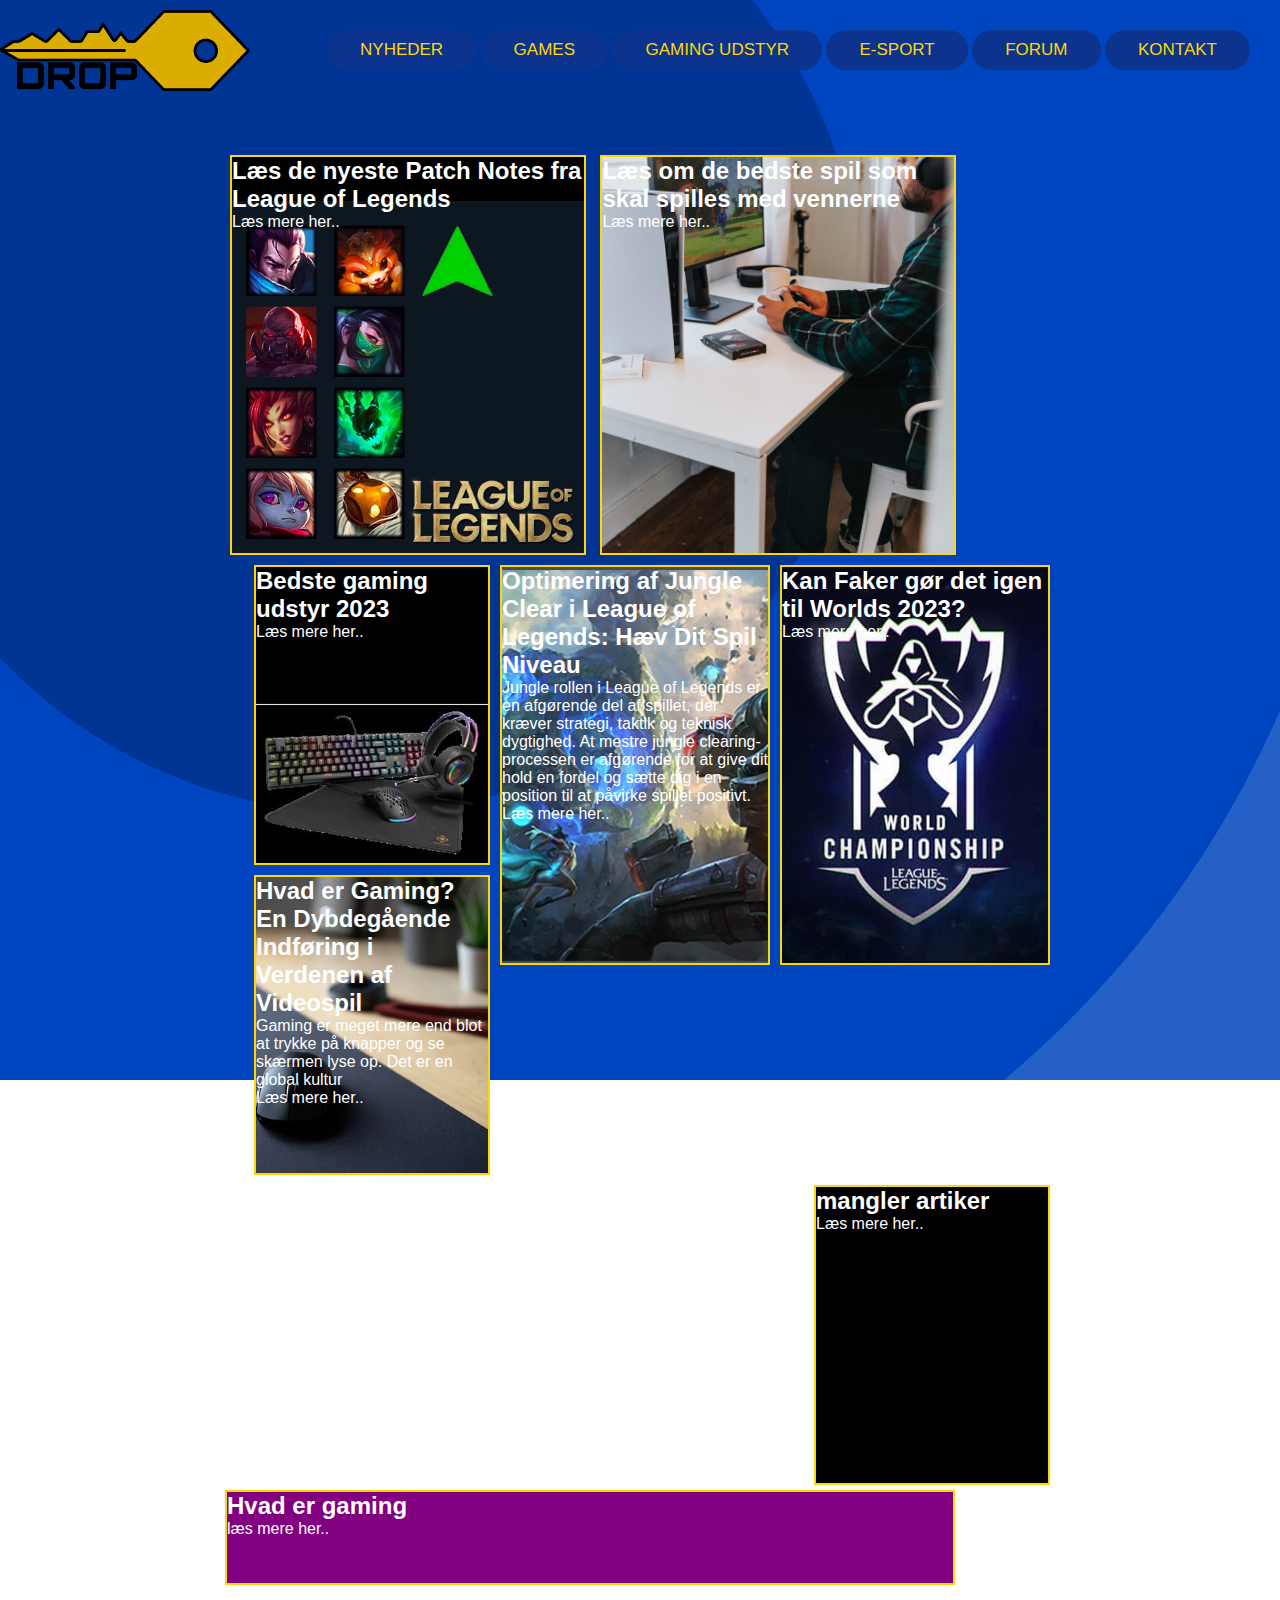
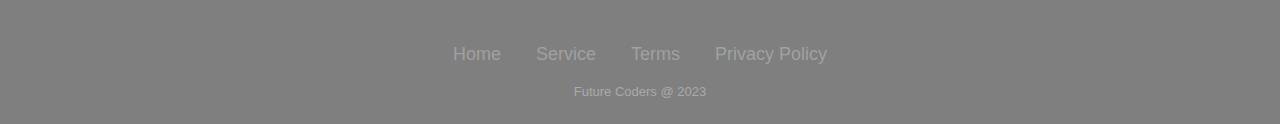
<file: index.html>
<!DOCTYPE html>
<html lang="da">
<head>
    <meta charset="UTF-8">
    <meta name="viewport" content="width=device-width, initial-scale=1.0">
    <title>Keydrop</title>
    <meta name="title" content="Keydrop">
    <meta name="description" content="Vores online magasin levere de seneste nyheder, anmeldelser, tips, og tricks om videospil, esport, og alt, der relaterer sig til gamingkulturen. ">
    <meta name="keywords" content="Videospil,Esport,Spilanmeldelser,Gaming-nyheder,Spiludgivelser,Gamingleksikon,Spiltips og -tricks,Gaming-hardware,Streamingservices,Gamingkultur,Esportturneringer,Spiludvikling,Multiplayer-spil,Gamingcommunity,Gamingudstyr,Retrospil,Spilstreaming,Gaming socialt,Gamer sundhed,Spilvideoer,Gamingindustri,Spilmusik,Gamingsjov,">
    <meta name="robots" content="index, follow">
    <meta name="language" content="Danish">
    <link rel="icon" href="billeder/Logo.png">
    <link rel="stylesheet" href="/css/style.css">
</head>

<!-- start af body -->
<body>
  <header>
    <!-- start af navbar -->
    <nav>
      
     
       <a href="/index.html"><img class="logo" src="/billeder/Logo.png" alt="Logo"></a> 
       
        <ul>
            
            <li class="dropdown">
                <a href="/index.html">Nyheder</a>
                <ul class="dropdown-menu">
                    <li><a href="/nyheder/game_updates/game_updates.html">Games updates</a></li>
                    <li><a href="/nyheder/upcoming/upcoming.html">Upcoming</a></li>
                    <li><a href="/nyheder/patch_notes/patch_notes_league.html">Patchnotes</a></li>
                </ul>
            </li>
            <li class="dropdown">
                <a href="games/Genre/genre.html">Games</a>
                <ul class="dropdown-menu">
                    <li><a href="games/mest_populaere/mest_populaere.html">Mest populære</a></li>
                    <li><a href="games/Genre/genre.html">Genre</a></li>
                    <li><a href="games/anbefalinger/anbefalinger.html">Anbefalinger</a></li>
                </ul>
            </li>
            <li class="dropdown">
                <a href="gaming_udstyr/gaming_udstyr.html">Gaming udstyr</a>
                <ul class="dropdown-menu">
                    <li><a href="gaming_udstyr/mest_populaere/mest_populaere.html">Mest populære</a></li>
                    <li><a href="gaming_udstyr/anbefalinger/anbefalinger.html">Anbefalinger</a></li>
                </ul>
            </li>
            <li class="dropdown">
                <a href="e-sport/matches/matches.html">E-sport</a>
                <ul class="dropdown-menu">
                    <li><a href="e-sport/matches/matches.html">Matches</a></li>
                    <li><a href="e-sport/faker.html">Esport news</a></li>
                    <li><a href="e-sport/coaching/coaching.html">Coaching</a></li>
                </ul>
            </li>
            <li class="dropdown">
                <a href="/forum/forum.html">Forum</a>
                <ul class="dropdown-menu">
                    <li><a href="forum/guides/Jungleclear.html">Guides</a></li>
                    <li><a href="forum/tips_and_tricks/tips_and_tricks.html">Tips and Tricks</a></li>
                </ul>
            </li>
            <li><a href="kontakt.html">Kontakt</a></li>
        </ul>
    </nav>
    <!-- navbarslut -->
  </header>
  <!-- forside artikler start -->
<main>
<a href="/nyheder/patch_notes/patch_notes_league.html">
  <Div class="topartikel patch item">
    <h2>Læs de nyeste Patch Notes fra League of Legends</h2>
        <p>Læs mere her..</p>
  </Div>
</a>
<a href="">
  <Div class="topartikel item bedstespil">
    <h2>Læs om de bedste spil som skal spilles med vennerne</h2>
    <p>Læs mere her..</p>
  </Div>

</a>
<a href="/e-sport/faker.html">
<aside class="championship item">
    <h2>Kan Faker gør det igen til Worlds 2023?</h2>
    <p>Læs mere her..</p> 
</aside>
</a>
<a href="/forum/guides/Jungleclear.html">
<aside class="jungle item">
    <h2>Optimering af Jungle Clear i League of Legends: Hæv Dit Spil Niveau</h2>
    <p>Jungle rollen i League of Legends er en afgørende del af spillet, 
        der kræver strategi, taktik og teknisk dygtighed. At mestre jungle 
        clearing-processen er afgørende for at give dit hold en fordel og sætte dig i en position til at påvirke spillet positivt.</p>
    <p>Læs mere her..</p>
</aside>
</a>
<a href="">
<Div class="midtartikel gamingudstyr item">
    <h2>Bedste gaming udstyr 2023</h2>
    <p>Læs mere her..</p>
</Div>
</a>
<a href="/hvad_er_gaming/hvad_er_gaming.html"><Div class="midtartikel hvad_er_gaming item ">
    <h2>Hvad er Gaming? En Dybdegående Indføring i Verdenen af Videospil</h2>
    <p>Gaming er meget mere end blot at trykke på knapper og se skærmen lyse op. 
        Det er en global kultur 
        </p>
    <p>Læs mere her..</p>
</Div>
</a>
<a href="">
    <Div class="midtartikel item">
    <h2>mangler artiker</h2>
    <p>Læs mere her..</p>
    </Div>
</a>
<a href=""><div class="bundartikel item">
    <h2>Hvad er gaming</h2>
    <p>læs mere her..</p>
</div>

</a>

</main>
<!-- forside artikler slut -->

<!-- footer start -->
    <footer class="footer">
  

    <ul>
        <li><a href="#">Home</a></li>
        <li><a href="#">Service</a></li>
        <li><a href="#">Terms</a></li>
        <li><a href="#">Privacy Policy</a></li>
    </ul>
    <p class="copyright">Future Coders @ 2023</p>

   </footer>
   <!-- footer slut -->
  </body>
</html>
</file>
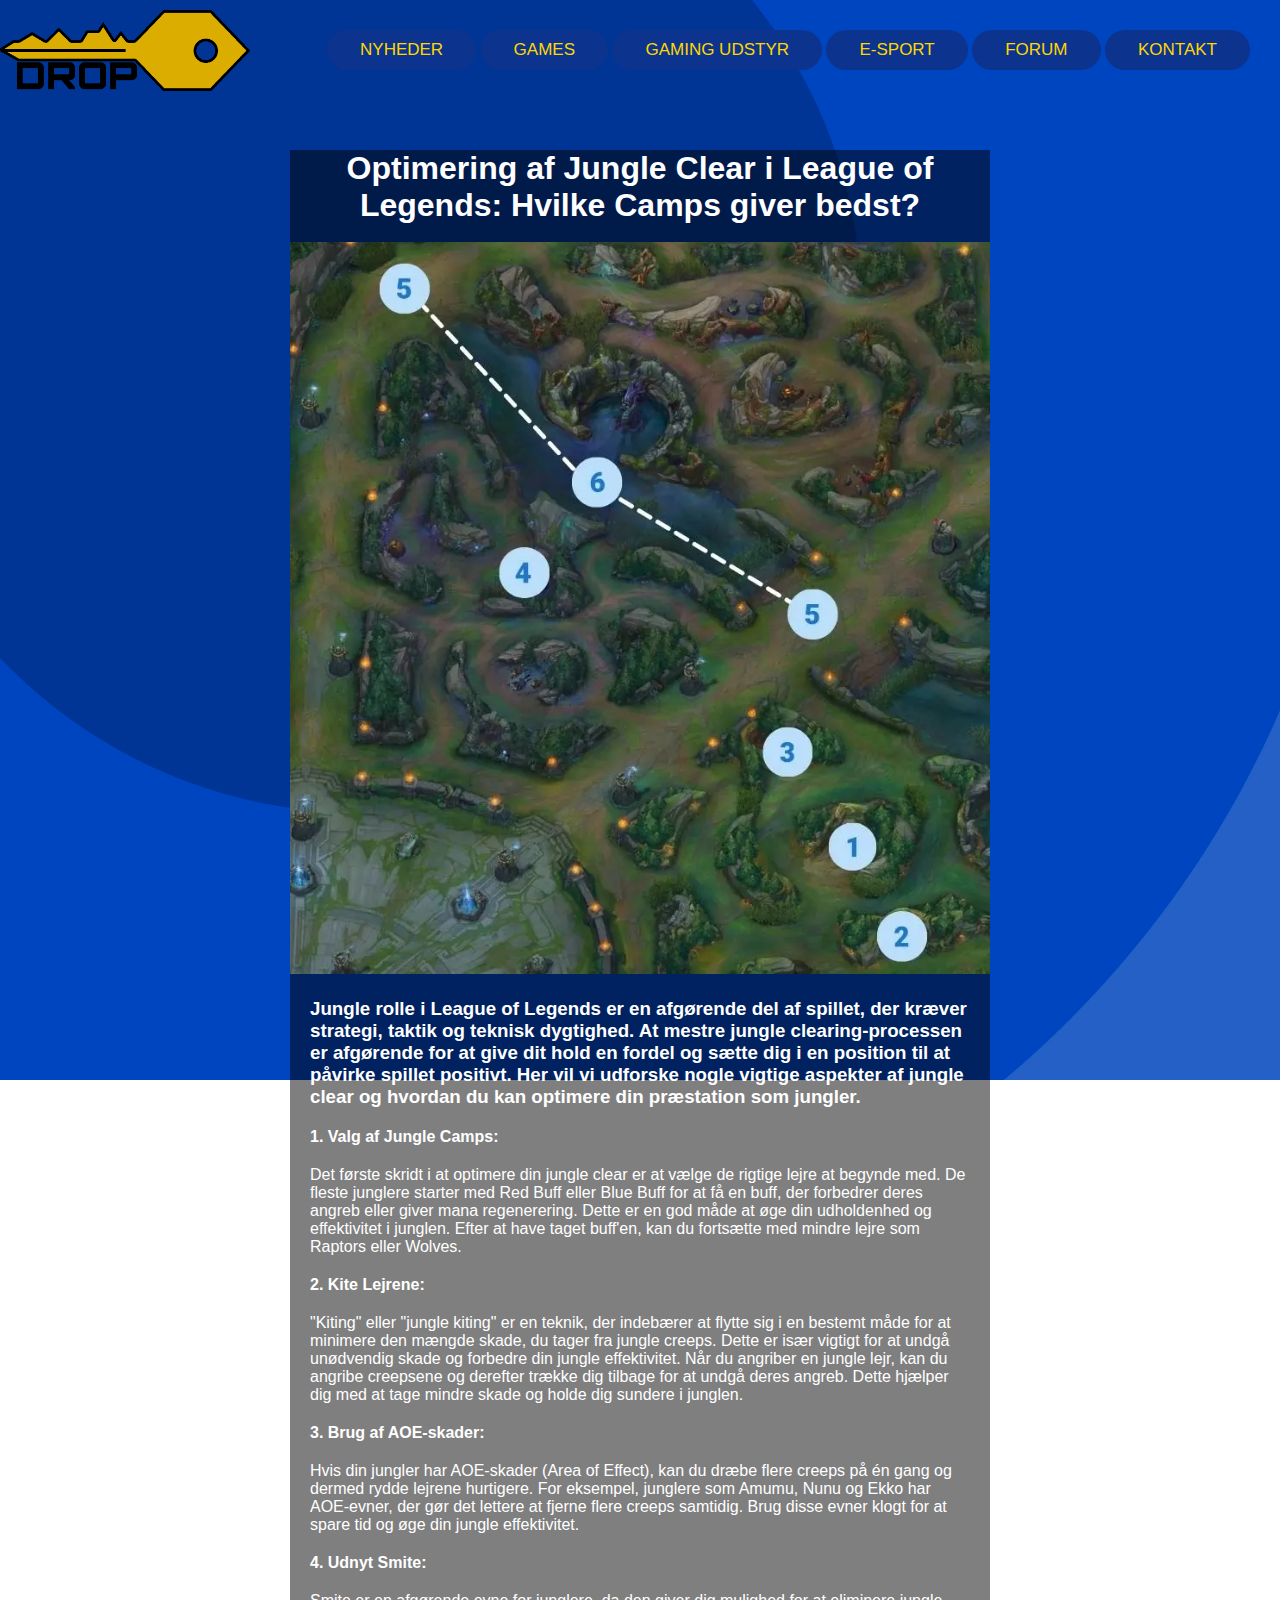
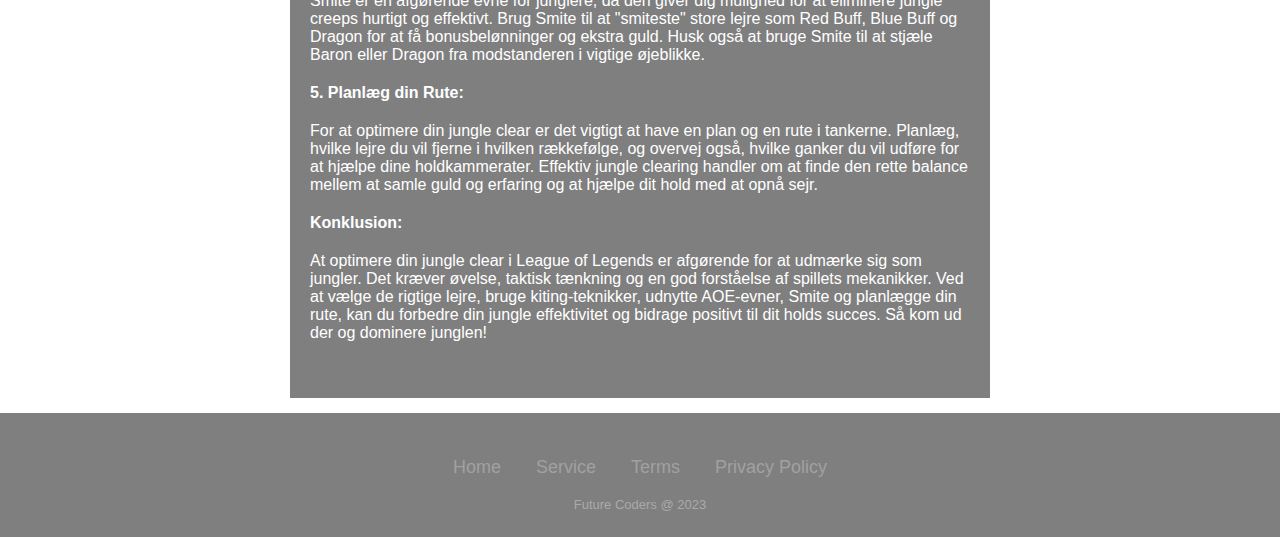
<file: forum/guides/Jungleclear.html>
<!DOCTYPE html>
<html lang="Da">
<head>
    <meta charset="UTF-8">
    <meta name="viewport" content="width=device-width, initial-scale=1.0">
    <title>Jungle Clear Guide</title>
    <meta name="title" content="Jungle Chear Guide">
    <meta name="description" content="Jungle clear i League of Legends: Rydning af junglelejre for guld og erfaring. Planlæg rute, kite monstre, brug Smite, og beskyt objekter.">
<meta name="keywords" content="Jungle, Jungle creeps, Clearing, Monster camps, Pathing, Kiting, Smite, Ganking, Buffs, Rute, AOE-skader, Optimering, Klaringshastighed, Gold og erfaring, Smitesteal, Vision, Objectives, Jungler, Camps, Counterjungling, Invade, Raptors,">
<meta name="robots" content="index, follow">
<meta name="language" content="Danish">
  
    <link rel="icon" href="billeder/Logo.png">
    <link rel="stylesheet" href="/css/style.css">
</head>


<body>
  <header>
    <nav>
   
       
       
         <a href="/index.html"><img class="logo" src="/billeder/Logo.png" alt="Logo"></a> 
         
          <ul>
              
              <li class="dropdown">
                  <a href="/index.html">Nyheder</a>
                  <ul class="dropdown-menu">
                      <li><a href="/nyheder/game_updates/game_updates.html">Games updates</a></li>
                      <li><a href="/nyheder/upcoming/upcoming.html">Upcoming</a></li>
                      <li><a href="/nyheder/patch_notes/patch_notes_league.html">Patchnotes</a></li>
                  </ul>
              </li>
              <li class="dropdown">
                  <a href="games/Genre/genre.html">Games</a>
                  <ul class="dropdown-menu">
                      <li><a href="games/mest_populaere/mest_populaere.html">Mest populære</a></li>
                      <li><a href="games/Genre/genre.html">Genre</a></li>
                      <li><a href="games/anbefalinger/anbefalinger.html">Anbefalinger</a></li>
                  </ul>
              </li>
              <li class="dropdown">
                  <a href="gaming_udstyr/gaming_udstyr.html">Gaming udstyr</a>
                  <ul class="dropdown-menu">
                      <li><a href="gaming_udstyr/mest_populaere/mest_populaere.html">Mest populære</a></li>
                      <li><a href="gaming_udstyr/anbefalinger/anbefalinger.html">Anbefalinger</a></li>
                  </ul>
              </li>
              <li class="dropdown">
                  <a href="e-sport/matches/matches.html">E-sport</a>
                  <ul class="dropdown-menu">
                      <li><a href="e-sport/matches/matches.html">Matches</a></li>
                      <li><a href="e-sport/faker.html">Esport news</a></li>
                      <li><a href="e-sport/coaching/coaching.html">Coaching</a></li>
                  </ul>
              </li>
              <li class="dropdown">
                  <a href="/forum/forum.html">Forum</a>
                  <ul class="dropdown-menu">
                      <li><a href="forum/guides/Jungleclear.html">Guides</a></li>
                      <li><a href="forum/tips_and_tricks/tips_and_tricks.html">Tips and Tricks</a></li>
                  </ul>
              </li>
              <li><a href="kontakt.html">Kontakt</a></li>
          </ul>
      </nav>
  </header>
<main>
<article class="artikel">
<h1>Optimering af Jungle Clear i League of Legends: Hvilke Camps giver bedst?</h1>
<br>
<img class="img" src="/billeder/jungle.webp" alt="Jungle clear billede">
<h3>
    Jungle rolle i League of Legends er en afgørende del af spillet, der kræver strategi, 
    taktik og teknisk dygtighed. At mestre jungle clearing-processen er afgørende for at give dit hold en fordel 
    og sætte dig i en position til at påvirke spillet positivt. Her vil vi udforske nogle vigtige aspekter af jungle 
    clear og hvordan du kan optimere din præstation som jungler.
</h3>

<h4>
    1. Valg af Jungle Camps:
</h4>

<p> 
    Det første skridt i at optimere din jungle clear er at vælge de rigtige lejre at begynde med. 
    De fleste junglere starter med Red Buff eller Blue Buff for at få en buff, der forbedrer deres angreb
    eller giver mana regenerering. Dette er en god måde at øge din udholdenhed og effektivitet i junglen. 
    Efter at have taget buff'en, kan du fortsætte med mindre lejre som Raptors eller Wolves.
</p>
<h4>
    2. Kite Lejrene:
</h4>

<p>
    "Kiting" eller "jungle kiting" er en teknik, der indebærer at flytte sig i en bestemt måde for at minimere 
    den mængde skade, du tager fra jungle creeps. Dette er især vigtigt for at undgå unødvendig skade og forbedre din jungle effektivitet.
    Når du angriber en jungle lejr, kan du angribe creepsene og derefter trække dig tilbage for at undgå deres angreb. Dette hjælper dig med
    at tage mindre skade og holde dig sundere i junglen.
</p> 

<h4>
    3. Brug af AOE-skader:
</h4> 

<p>
    Hvis din jungler har AOE-skader (Area of Effect), kan du dræbe flere creeps på én gang og dermed rydde lejrene hurtigere. 
    For eksempel, junglere som Amumu, Nunu og Ekko har AOE-evner, der gør det lettere at fjerne flere creeps samtidig. 
    Brug disse evner klogt for at spare tid og øge din jungle effektivitet.
</p>

<H4> 
    4. Udnyt Smite: 
</H4>

<p>
    Smite er en afgørende evne for junglere, da den giver dig mulighed for at eliminere jungle creeps hurtigt og effektivt.
    Brug Smite til at "smiteste" store lejre som Red Buff, Blue Buff og Dragon for at få bonusbelønninger og ekstra guld. 
    Husk også at bruge Smite til at stjæle Baron eller Dragon fra modstanderen i vigtige øjeblikke.
</p> 

<h4> 
    5. Planlæg din Rute:
</h4>

<p>
    For at optimere din jungle clear er det vigtigt at have en plan og en rute i tankerne. 
    Planlæg, hvilke lejre du vil fjerne i hvilken rækkefølge, og overvej også, hvilke ganker du vil udføre for at 
    hjælpe dine holdkammerater. Effektiv jungle clearing handler om at finde den rette balance mellem at samle guld og erfaring 
    og at hjælpe dit hold med at opnå sejr.
</p>

<h4>
    Konklusion:
</h4>

<p>
    At optimere din jungle clear i League of Legends er afgørende for at udmærke sig som jungler.
    Det kræver øvelse, taktisk tænkning og en god forståelse af spillets mekanikker. Ved at vælge de rigtige 
    lejre, bruge kiting-teknikker, udnytte AOE-evner, Smite og planlægge din rute, kan du forbedre din jungle effektivitet 
    og bidrage positivt til dit holds succes. Så kom ud der og dominere junglen!
 </p>
 <br>
 <br>
</article>
</main>

<!-- footer start -->
<footer class="footer">
  

    <ul>
        <li><a href="#">Home</a></li>
        <li><a href="#">Service</a></li>
        <li><a href="#">Terms</a></li>
        <li><a href="#">Privacy Policy</a></li>
    </ul>
    <p class="copyright">Future Coders @ 2023</p>

   </footer>
   <!-- footer slut -->
  </body>
</html>
</file>
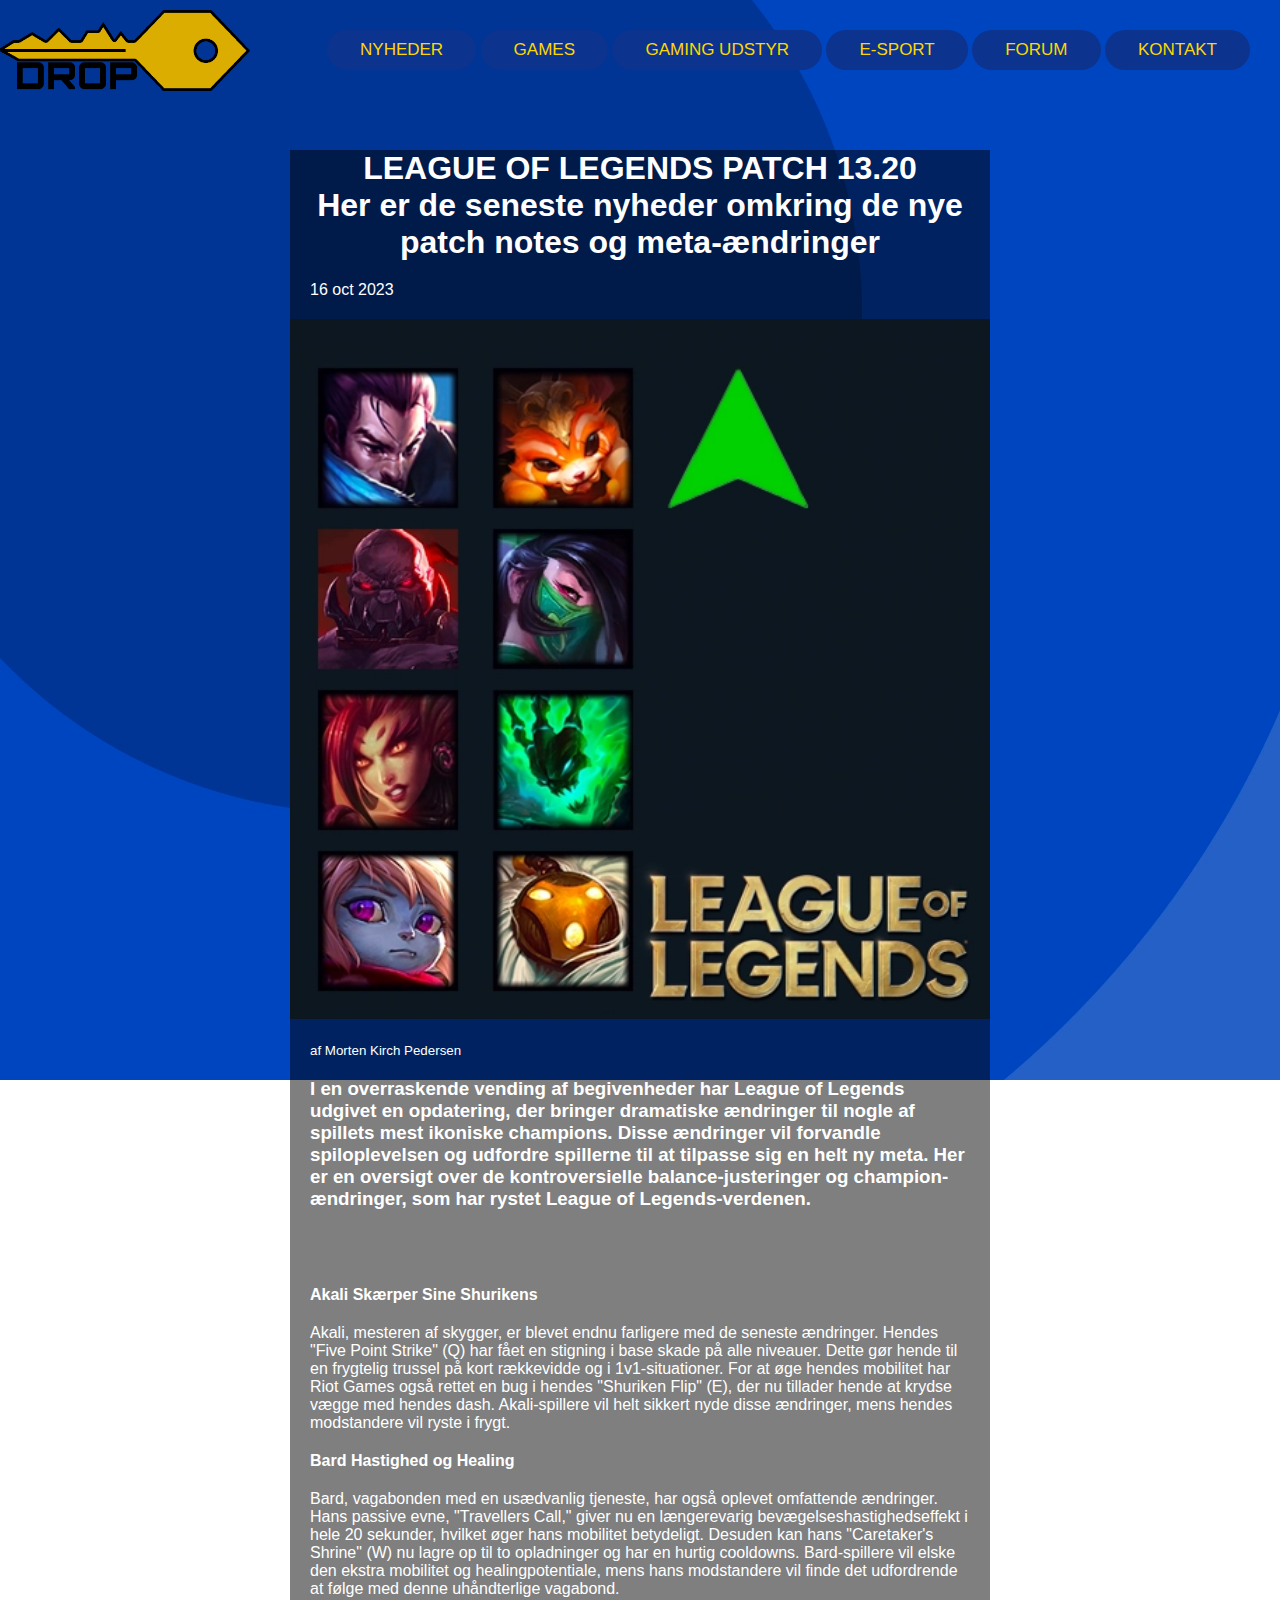
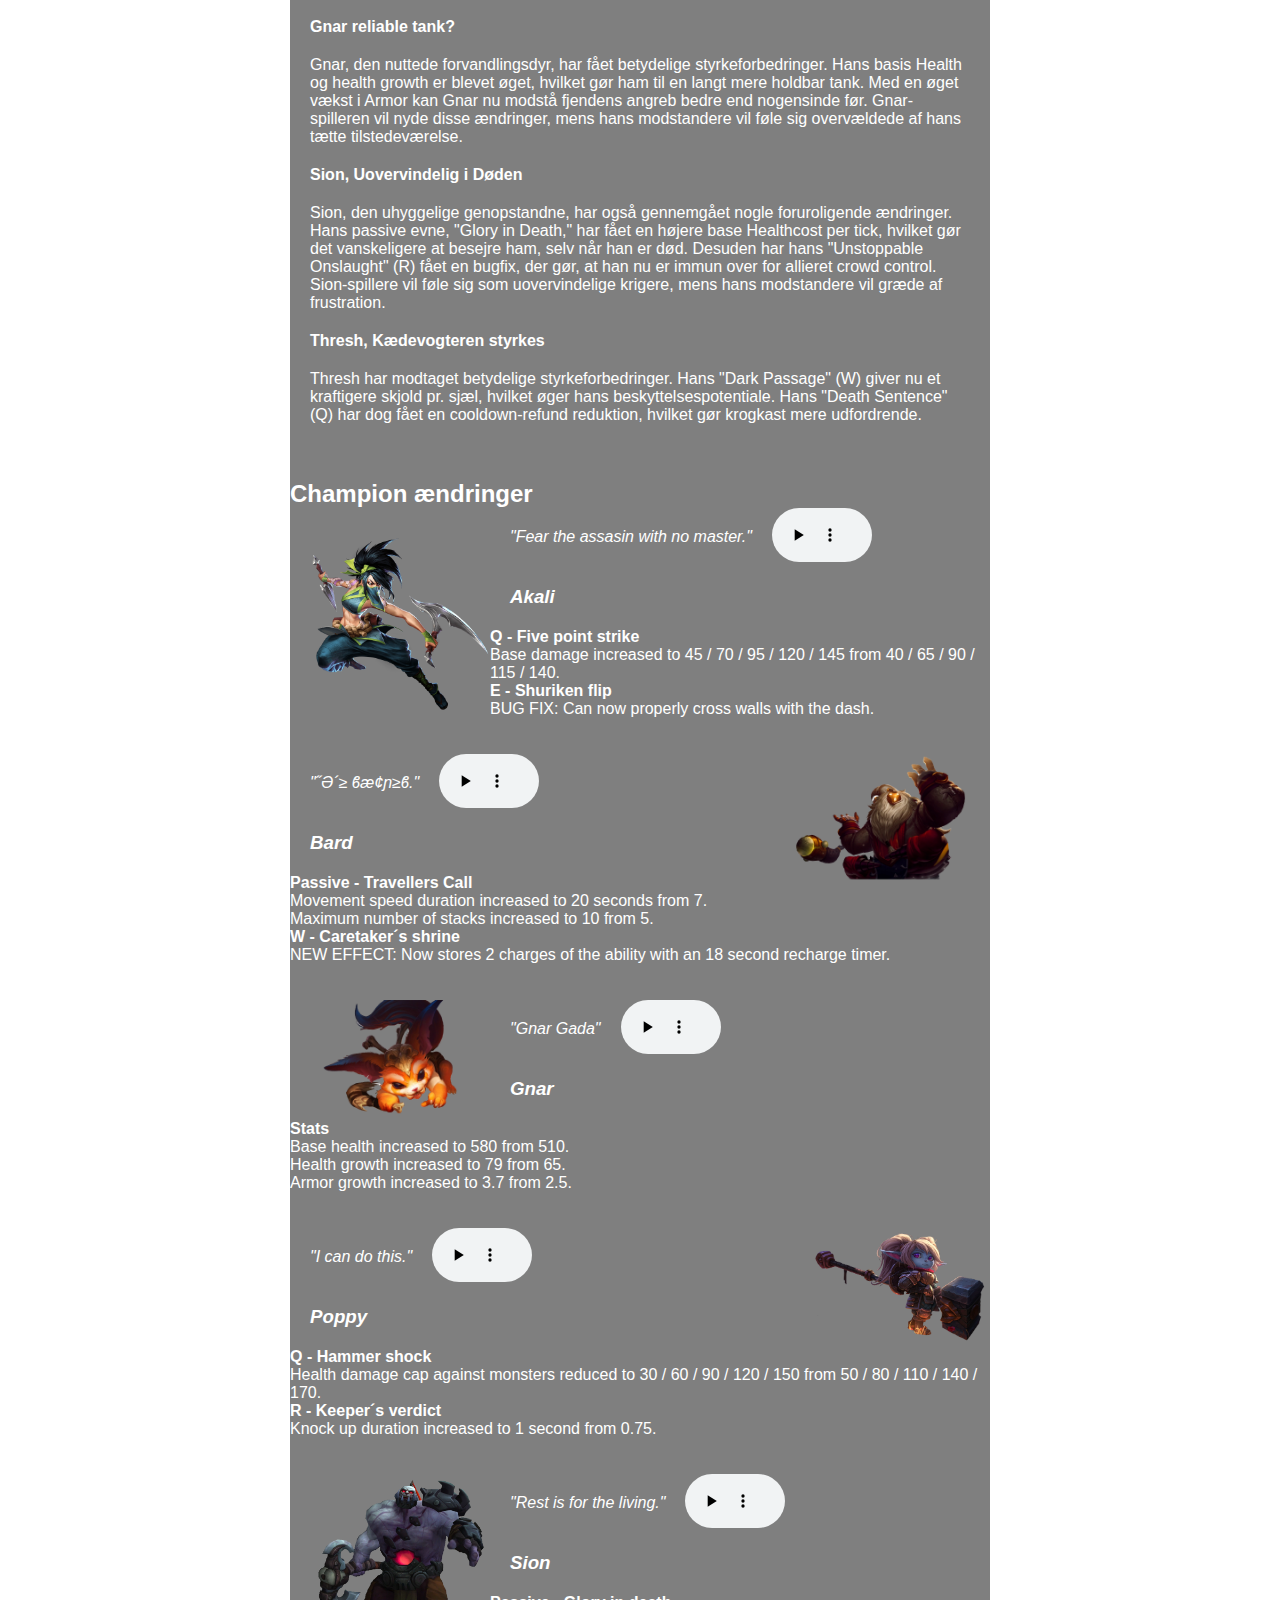
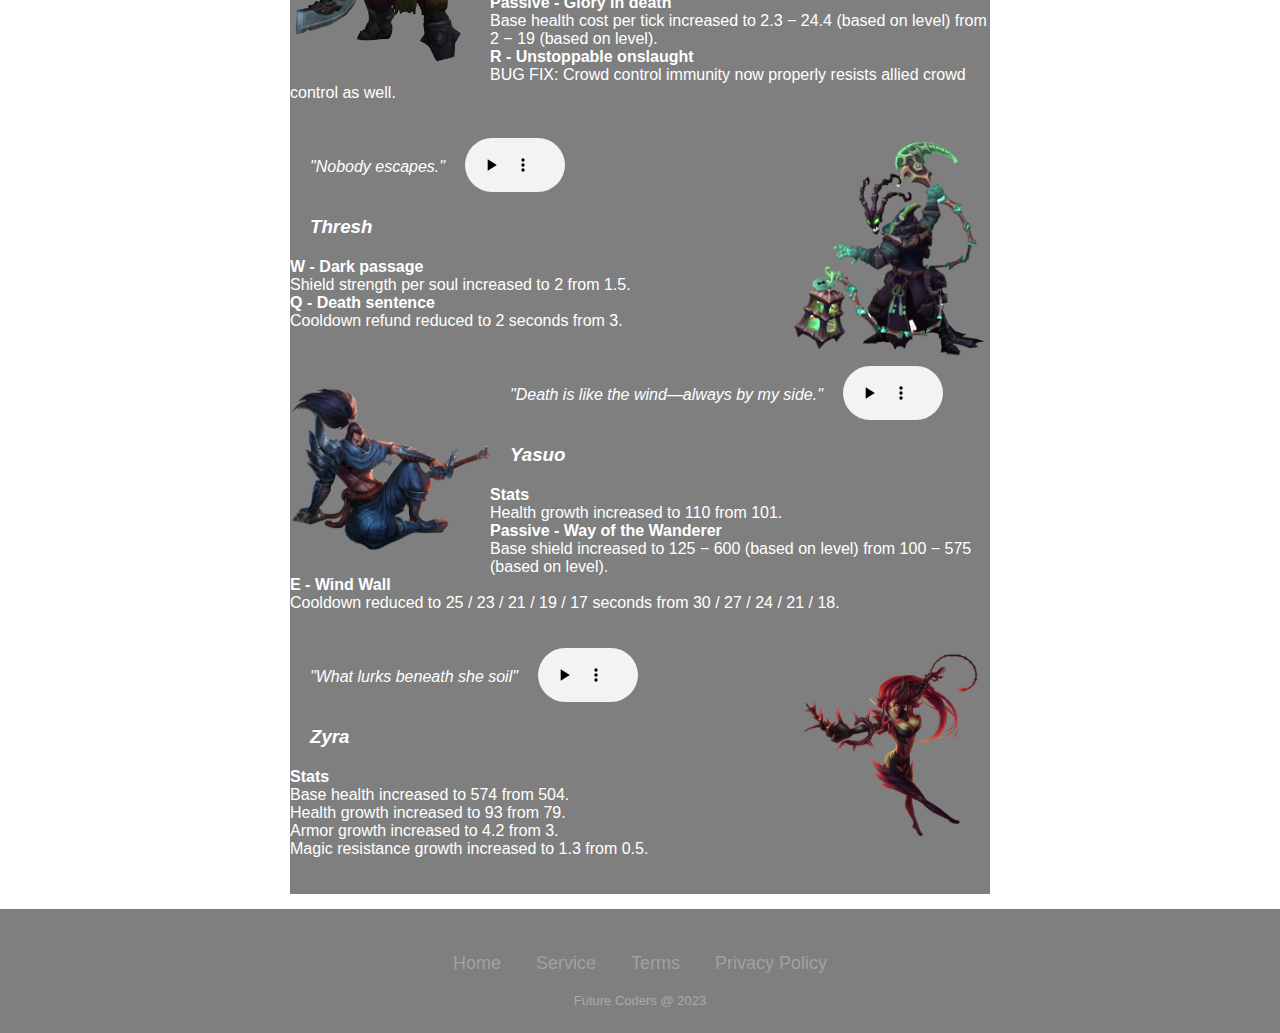
<file: nyheder/patch_notes/patch_notes_league.html>
<!DOCTYPE html>
<html lang="da">
<head>
    <meta charset="UTF-8">
    <meta name="viewport" content="width=device-width, initial-scale=1.0">
    <title>League of Legends Patch 13.20</title>
    <meta name="title" content="League of Legends Patch 13.20">
<meta name="description" content="League of Legends patchnotes bringer ændringer til champions, balance og gameplay, tilpasser spillet og udfordrer spillere.">
<meta name="keywords" content="Champion-ændringer, Balance-justeringer, Opdateringer, Nyheder, Spilforbedringer, Metaændringer, Objekt-ændringer, Ranglistespil, Buffs Nerfs, Bugfixes, Ændringer i kortet, Ranglistesæson, Mestre, Patch, Smite, Skins,">
<meta name="robots" content="index, follow">
<meta name="language" content="Danish">
<link rel="icon" href="billeder/Logo.png">
    <link rel="stylesheet" href="/css/style.css">
</head>
<body>

    <header>
        <nav>
           
             <a href="/index.html"><img class="logo" src="/billeder/Logo.png" alt="Logo"></a> 
             
              <ul>
                  
                  <li class="dropdown">
                      <a href="/index.html">Nyheder</a>
                      <ul class="dropdown-menu">
                          <li><a href="/nyheder/game_updates/game_updates.html">Games updates</a></li>
                          <li><a href="/nyheder/upcoming/upcoming.html">Upcoming</a></li>
                          <li><a href="/nyheder/patch_notes/patch_notes_league.html">Patchnotes</a></li>
                      </ul>
                  </li>
                  <li class="dropdown">
                      <a href="games/Genre/genre.html">Games</a>
                      <ul class="dropdown-menu">
                          <li><a href="games/mest_populaere/mest_populaere.html">Mest populære</a></li>
                          <li><a href="games/Genre/genre.html">Genre</a></li>
                          <li><a href="games/anbefalinger/anbefalinger.html">Anbefalinger</a></li>
                      </ul>
                  </li>
                  <li class="dropdown">
                      <a href="gaming_udstyr/gaming_udstyr.html">Gaming udstyr</a>
                      <ul class="dropdown-menu">
                          <li><a href="gaming_udstyr/mest_populaere/mest_populaere.html">Mest populære</a></li>
                          <li><a href="gaming_udstyr/anbefalinger/anbefalinger.html">Anbefalinger</a></li>
                      </ul>
                  </li>
                  <li class="dropdown">
                      <a href="e-sport/matches/matches.html">E-sport</a>
                      <ul class="dropdown-menu">
                          <li><a href="e-sport/matches/matches.html">Matches</a></li>
                          <li><a href="e-sport/faker.html">Esport news</a></li>
                          <li><a href="e-sport/coaching/coaching.html">Coaching</a></li>
                      </ul>
                  </li>
                  <li class="dropdown">
                      <a href="/forum/forum.html">Forum</a>
                      <ul class="dropdown-menu">
                          <li><a href="forum/guides/Jungleclear.html">Guides</a></li>
                          <li><a href="forum/tips_and_tricks/tips_and_tricks.html">Tips and Tricks</a></li>
                      </ul>
                  </li>
                  <li><a href="kontakt.html">Kontakt</a></li>
              </ul>
          </nav>
      </header>
    <main class="Artikel">
    
        <article class="artikel">
            <h1>
                    LEAGUE OF LEGENDS PATCH 13.20 <br>
                    Her er de seneste nyheder omkring de nye patch notes og meta-ændringer
            </h1 >

          
            <p class="dato">16 oct 2023</p>
            <img class="patchnotesbillede" src="/billeder/Buffed.webp" alt="overview af patchotes">
            <p class="af">af Morten Kirch Pedersen</p>
            <h3>
                I en overraskende vending af begivenheder har League of Legends udgivet en opdatering, 
                der bringer dramatiske ændringer til nogle af spillets mest ikoniske champions. Disse ændringer vil 
                forvandle spiloplevelsen og udfordre spillerne til at tilpasse sig en helt ny meta. Her er en oversigt 
                over de kontroversielle balance-justeringer og champion-ændringer, som har rystet League of Legends-verdenen.
            </h3>
            <br>
            <br>
            <h4>  Akali Skærper Sine Shurikens</h4>
            <p>

                Akali, mesteren af skygger, er blevet endnu farligere med de seneste ændringer. Hendes "Five Point Strike" (Q) 
                har fået en stigning i base skade på alle niveauer. Dette gør hende til en frygtelig trussel på kort rækkevidde 
                og i 1v1-situationer. For at øge hendes mobilitet har Riot Games også rettet en bug i hendes "Shuriken Flip" (E), 
                der nu tillader hende at krydse vægge med hendes dash. Akali-spillere vil helt sikkert nyde disse ændringer, mens hendes modstandere 
                vil ryste i frygt.
            </p>

            <h4>   
                Bard Hastighed og Healing 
            </h4>
            <p> 
                Bard, vagabonden med en usædvanlig tjeneste, har også oplevet omfattende ændringer. Hans passive evne, 
                "Travellers Call," giver nu en længerevarig bevægelseshastighedseffekt i hele 20 sekunder, hvilket øger hans 
                mobilitet betydeligt. Desuden kan hans "Caretaker's Shrine" (W) nu lagre op til to opladninger og har en hurtig 
                cooldowns. Bard-spillere vil elske den ekstra mobilitet og healingpotentiale, mens hans modstandere vil finde 
                det udfordrende at følge med denne uhåndterlige vagabond.
            </p>
            <h4>
                Gnar reliable tank?
            </h4>
            <p>
                Gnar, den nuttede forvandlingsdyr, har fået betydelige styrkeforbedringer. Hans basis Health og health growth er blevet øget,
                hvilket gør ham til en langt mere holdbar tank. Med en øget vækst i Armor kan Gnar nu modstå fjendens angreb 
                bedre end nogensinde før. Gnar-spilleren vil nyde disse ændringer, mens hans modstandere vil føle sig overvældede 
                af hans tætte tilstedeværelse.
            </p>
            <h4>
                Sion, Uovervindelig i Døden
            </h4>
            <p>
                Sion, den uhyggelige genopstandne, har også gennemgået nogle foruroligende ændringer. Hans passive evne, 
                "Glory in Death," har fået en højere base Healthcost per tick, hvilket gør det vanskeligere at besejre ham, 
                selv når han er død. Desuden har hans "Unstoppable Onslaught" (R) fået en bugfix, der gør, at han nu er immun 
                over for allieret crowd control. Sion-spillere vil føle sig som uovervindelige krigere,
                mens hans modstandere vil græde af frustration.
            </p>

            <h4>
                Thresh, Kædevogteren styrkes
            </h4>
            <p>Thresh har modtaget betydelige styrkeforbedringer. Hans "Dark Passage" (W) giver nu et kraftigere skjold pr. sjæl, 
                hvilket øger hans beskyttelsespotentiale. Hans "Death Sentence" (Q) har dog fået en cooldown-refund reduktion, hvilket 
                gør krogkast mere udfordrende.
            </p>
                <br>
                <br>
            <h2>
                Champion ændringer
            </h2>
            <div>          
                <img class="champion" src="/billeder/akali.webp" alt="Akali">
                <div class="voiceline">
               
                    <p class="voice">"Fear the assasin with no master."</p>  
                        <audio controls>
                            <source src="/voicelines/akalivoice.mp3" type="audio/mpeg">
                        </audio>
               
                </div>
                    <h3 class="voice">Akali</h3>
                
                        <ul>
                    <li class="fed">Q - Five point strike</li>
                    <li>Base damage increased to 45 / 70 / 95 / 120 / 145 from 40 / 65 / 90 / 115 / 140.</li>
                    <li class="fed">E - Shuriken flip</li>
                    <li>BUG FIX: Can now properly cross walls with the dash.</li>
                </ul>
            </div> 
            <br>
            <br>
            
             <div class="venstre">          
            <img class="champion2" src="/billeder/bard.webp" alt="Bard">
           <div class="voiceline">
           
            <p class="voice">"˝Ә´≥ ϐæ¢ɲ≥ϐ."</p>  
            <audio controls>
                <source src="/voicelines/Bardvoice.mp3" type="audio/mpeg">
                Your browser does not support the audio element.
              </audio>
           
            </div>
            <h3 class="voice">Bard</h3>
            
            <ul>
                    
                <li class="fed">Passive - Travellers Call</li>
                <li>Movement speed duration increased to 20 seconds from 7.</li>
                <li>Maximum number of stacks increased to 10 from 5.</li>
                <li class="fed">W - Caretaker´s shrine</li>
                <li>NEW EFFECT: Now stores 2 charges of the ability with an 18 second recharge timer.</li>

            </ul>
        </div> 
        <br>
        <br>
        <div>          
            <img class="champion" src="/billeder/Gnar.webp" alt="Gnar">
           <div class="voiceline">
           
            <p class="voice">"Gnar Gada"</p>  
            <audio controls>
                <source src="/voicelines/gnarvoice.mp3" type="audio/mpeg">
                Your browser does not support the audio element.
              </audio>
           
            </div>
            <h3 class="voice">Gnar</h3>
            
            <ul>
                <li class="fed">Stats</li>
                <li>Base health increased to 580 from 510.</li>
                <li>Health growth increased to 79 from 65.</li>
                <li>Armor growth increased to 3.7 from 2.5.</li>
               
            </ul>
        </div> 
        <br>
        <br>
        
         <div  class="venstre">          
        <img class="champion2" src="/billeder/poppy.webp" alt="Poppy">
       <div class="voiceline">
       
        <p class="voice">"I can do this."</p>  
        <audio controls>
            <source src="/voicelines/Poppyvoice.mp3" type="audio/mpeg">
            Your browser does not support the audio element.
          </audio>
       
        </div>
        <h3 class="voice">Poppy</h3>
        
        <ul>
            <li class="fed">Q - Hammer shock</li>
            <li>Health damage cap against monsters reduced to 30 / 60 / 90 / 120 / 150 from 50 / 80 / 110 / 140 / 170.</li>
            <li class="fed">R - Keeper´s verdict</li>
            <li>Knock up duration increased to 1 second from 0.75.</li>
        </ul>
    </div> 
    <br>
    <br>
    <div>          
        <img class="champion" src="/billeder/sion.webp" alt="Sion">
       <div class="voiceline">
       
        <p class="voice">"Rest is for the living."</p>  
        <audio controls>
            <source src="/voicelines/Sionvoice.mp3" type="audio/mpeg">
            Your browser does not support the audio element.
          </audio>
       
        </div>
        <h3 class="voice">Sion</h3>
        
        <ul>
            <li class="fed">Passive - Glory in death </li>
            <li>Base health cost per tick increased to 2.3 − 24.4 (based on level) from 2 − 19 (based on level).
            </li>
            <li class="fed">R - Unstoppable onslaught</li>
            <li>BUG FIX: Crowd control immunity now properly resists allied crowd control as well.</li>
        
        </ul>
    </div> 
    <br>
    <br>
    
      <div  class="venstre">          
      <img class="champion2" src="/billeder/thresh.webp" alt="Thresh">
      <div class="voiceline">
   
           <p class="voice">"Nobody escapes."</p>  
          <audio controls>
          <source src="/voicelines/Threshvoice.mp3" type="audio/mpeg">
          Your browser does not support the audio element.
        </audio>
   
    </div>
    <h3 class="voice">Thresh</h3>
    
    <ul>
        <li class="fed">W - Dark passage</li>
        <li>Shield strength per soul increased to 2 from 1.5.</li>
        <li class="fed">Q - Death sentence</li>
        <li>Cooldown refund reduced to 2 seconds from 3.</li>
      
    </ul>
</div> 
<br>
<br>
<div>          
    <img class="champion" src="/billeder/Yasuo.webp" alt="Yasuo">
   <div class="voiceline">
   
    <p class="voice">"Death is like the wind—always by my side."</p>  
    <audio controls>
        <source src="/voicelines/Yasuovoice.mp3" type="audio/mpeg">
        Your browser does not support the audio element.
      </audio>
   
    </div>
    <h3 class="voice">Yasuo</h3>
    
    <ul>
        <li class="fed">Stats</li>
        <li>Health growth increased to 110 from 101.</li>
        <li class="fed">Passive - Way of the Wanderer</li>
        <li>Base shield increased to 125 − 600 (based on level) from 100 − 575 (based on level).</li>
        <li class="fed">E - Wind Wall</li>
        <li>Cooldown reduced to 25 / 23 / 21 / 19 / 17 seconds from 30 / 27 / 24 / 21 / 18.</li>

    </ul>
</div> 
<br>
<br>

 <div class="venstre">          
<img class="champion2" src="/billeder/zyra.webp" alt="Zyra">
<div class="voiceline">

<p class="voice">"What lurks beneath she soil"</p>  
<audio controls>
    <source src="/voicelines/Zyravoice.mp3" type="audio/mpeg">
    Your browser does not support the audio element.
  </audio>

</div>
<h3 class="voice">Zyra</h3>

<ul>
    <li class="fed">Stats</li>
    <li>Base health increased to 574 from 504.</li>
    <li>Health growth increased to 93 from 79.</li>
    <li>Armor growth increased to 4.2 from 3.</li>
    <li>Magic resistance growth increased to 1.3 from 0.5.</li>

</ul>
</div> 
<br>
<br>




</article>

 
    </main>
   


<!-- footer start -->
<footer class="footer">
  

    <ul>
        <li><a href="#">Home</a></li>
        <li><a href="#">Service</a></li>
        <li><a href="#">Terms</a></li>
        <li><a href="#">Privacy Policy</a></li>
    </ul>
    <p class="copyright">Future Coders @ 2023</p>

   </footer>
   <!-- footer slut -->
  </body>
</html>
</file>
<file: css/style.css>
/* Step 2 */
/* Resetter browserens standart indstillinger til mine egne */
* {
    padding: 0;
    margin: 0;
    text-decoration: none;
    list-style: none;
    box-sizing: border-box;
  }
  
  /* stying af baggrund */
body{
    font-family: 'Segoe UI', Tahoma, Geneva, Verdana, sans-serif;
    font-weight: 400;
    background-image: url(/billeder/background.webp);
    background-repeat: no-repeat;
    background-attachment: fixed;
    
}
/* her giver jeg min main in margin for at holde mine block elementer inden for en usynlig box */
main{
  margin-right: 225px;
  margin-left: 225px;
  margin-top: 50px;
}

  

  
  /* her starter jeg stylingen af min navbar */
  /* jeg giver min navbar en width på 100% for at den går igennem hele browseren og en højde */
  nav {
    height: 100px;
    width: 100%;  
   
  
  }
  
 /* style af logo */
  /* her har jeg startet min style af logo, hvor jeg i html har givet et billede en class logo, og her derfra valgt
  at den skal have en specifik størrelse, jeg siger den skal have width 250 px og giver den en auto højde for at den tilpasser sig billedet
  og så at mit billede ikke bliver streched */
  .logo {
  height: auto;
  width: 250px;
  margin-top: 10px;
  

  }
 

/* her har jeg valgt at style min unordered list, i min navbar, Float right gør at mine elementer i min ul, mine li ligger sig i højre side
af hjemmesiden. */
 nav ul {
  float: right;
  margin-right: 20px;
  margin: 30px;

  
}
/* herunder har jeg stylet mine list items i min navbar, det vil sige mine menu punkter, jeg har givet dem en 
text decoration none, så at mine items ikke har bullet points, så har jeg givet mine elements inline-block, så at mine 
elementer opføresig som inline block elementer
herefter har jeg valgt faven på mine menu punkter og har givet den en border og herefter en radius så at min border bliver afrundet */
nav ul li {
  display: inline-block;
  text-decoration: none;
  padding: 10px 20px; 
  background-color: #0c338e;
  color: gold;
  border: 1px #333; 
  border-radius: 30px;
}

/* her under har jeg valgt at style mine anchor elements som er i min navbar, jeg giver dem text decoration none, så at de ikke
har den lilla farve, hvorefter jeg selv har givet dem farven guld. herefter har jeg bestemt en størrelse og gjordt så texten er skrevet med caps */
nav ul li a {
  text-decoration: none;
  color: gold;
  font-size: 17px;
  padding: 7px 13px;
  text-transform: uppercase;
}



/* Styling af dropdown menus */
/* herunder har jeg stylet min dropdown menu, jeg har givet dem display none, for at dropdown menu er usynlig, hvorefter jeg har givet dem
en abosute posision så at de ikke rykker med hele min navbar når jeg hover herefter har jeg givet dem en max width, så at de står under hinanden 
istedet for vedsiden af hinanden */
nav ul li ul.dropdown-menu {
  display: none;
  position: absolute;
  max-width: 300px;
  margin-top: 5px;
 
  padding: 10px 0;
}

nav ul li:hover ul.dropdown-menu {
  display: block;
}

nav ul li ul.dropdown-menu li {
  padding: 10px 20px;
 
}


nav ul li ul.dropdown-menu li a {
  color: gold;
  text-decoration: none;
  display: block;
}

  /* slut style af navbar */
 
/* styling af forside artikeler */
/* her har vi nogle divs, som jeg har givet forskellige classes, da de skulle styles på forskellige måder, har givet dem en højde og en længde
hvorefter jeg har givet dem display inline block så de elementerne inde i diven vil opføre sig som block elementer, hvorefter jeg har 
har stylet nogle til at have en float, for at de rykker sig en til den side som jeg har givet
herefter har de fået en border som highligter mine elementer. */
.topartikel{
  display: inline-block;
  height: 400px;
  width: 356px;
  background-color: black;
  margin: 5px;
  border: 2px solid gold;
  
}

.midtartikel{
background-color: black;
display: block;
float: right;
height: 300px;
width: 236px;
margin: 5px;
border: 2px solid gold;
}

aside{
background-color: #4b4c4d;
height: 400px;
width: 270px;
float: right;
margin: 5px;
border: 2px solid gold;
}
.bundartikel{
  background-color: purple;
  width: 730px;
  height: 95px;
  display: inline-block;
  border: 2px solid gold;
}
/* her har jeg stylet mine anchors som er inde i mine forside artikler, disse har fået skriften hvid og text decoration none */
a{
  text-decoration: none;
  color: white;
}
/* her har jeg også stylet mine forside artikler, jeg har givet dem en hover effekt så at når man hover over en artikel bliver den større */
.item:hover{
  transform: scale(1.05);
  transition: 0.3s;
  box-shadow: 14px 13px 26px -12px rgba(0, 0, 0, 0.62);
}

/* Billeder til forsiden */
.championship{
  background-image: url(/billeder/championship.webp);
  background-position: center;
  background-repeat: no-repeat;
  background-size: 135%;
}

.jungle{
  background-image: url(/billeder/jungleforside.webp);
  background-position: center;
  background-repeat: no-repeat;
  background-size: 160%;
}
.hvad_er_gaming{
  background-image: url(/billeder/hvadergaming.webp);
  background-position: center;
  background-repeat: no-repeat;
  background-size: 200%;
}
.gamingudstyr{
  background-image: url(/billeder/gamingudstyr.webp);
  background-position: bottom;
  background-repeat: no-repeat;
  background-size: 100%;
}

.patch{
  background-image: url(/billeder/Buffed.webp);
  background-position: bottom;
  background-repeat: no-repeat;
  background-size: 100%;
}
.bedstespil{
  background-image: url(/billeder/Bedstespil.avif);
  background-position: bottom;
  background-repeat: no-repeat;
  background-size: 100%;
}
/* slut style af artiklerne */
/* Styling af footer  */
/* herunder har jeg stylet min footer, den har fået en baggrunds farve som er sort og herefter har den fået en opasity som gør at den
bliver gennemsigtig */
.footer{
    padding: 40px;
    background-color: rgba(0, 0, 0, 0.50); 
}
.footer, .social{
    text-align: center;
    padding-bottom: 25px;
    color: #4b4c4d;
}
.social a{
    font-size: 24px;
    color: inherit;
    border: 1px solid #ccc;
    width: 40px;
    height: 40px;
    line-height: 38px;
    display: inline-block;
    text-align: center;
    border-radius: 50%;
    margin: 0 8px;
    opacity: 0.75;
}


.footer ul{
    margin-top: 0;
    padding: 0;
    list-style: none;
    font-size: 18px;
    line-height: 1.6;
    margin-bottom: 0;
}

.footer ul li{
display: inline-block;
padding: 0 15px;
}

.footer ul li a{
    color: inherit;
    text-decoration: none;
    opacity: 0.8;
}

.footer ul li a:hover {
opacity: 1;
}
.footer, .copyright{
    margin-top: 15px;
    text-align: center;
    font-size: 13px;
    color: #aaaaaa;
}

.footer{
    width: 100%;
    bottom: 0;

}

/* Slut stying af forside, navbar og footer */
/* start stying af arktikelsider */


/* alle mine artikler er stylet ens, og har derfor fået en class som hedder artikel, her har jeg givet den en brede og en farve */

.artikel{
  height: auto;
  display: block;
  height: auto;
  width: 700px;
  margin-left: auto;
  margin-right: auto;
  background-color: rgba(0, 0, 0, 0.50);
  text-align: left;
  color: white;
 
}
/* styling af de forskellige text elementer */
.artikel h4{
  margin: 20px 20px;
}
.artikel p{
  margin: 20px 20px;
}

.af{
  font-size: smaller;
}
.patchnotesbillede{
  height: auto;
  width: 700px;
}
h1{
  text-align: center;
}
h3{
  margin: 20px 20px;
}
.voice{
  font-style: italic;
}
/* styling af billede som er på patch notes artikelen */
.champion{
  width: 200px;
  height: auto;
  float: left;
}
.champion2{
  width: 200px;
  height: auto;
  float: right;
}
/* styling af billedet som er på faker artikelen */
.faker{
  width: 700px;
  height: auto;
}

.fed{
  font-weight: bold;
}

.artikel .img{
  width: 700px;
  height: auto;
}
/* stying af lyd til en af artiklerne (patch notes artikel) */
audio {
  width: 100px; 
  position: absolute;
  

}

.voice{
  display: inline-block;
  vertical-align: top;
}
video{
  width: 700px;
}


/* gør så at de forskellige knapper til audio forsvinder */
audio::-webkit-media-controls-timeline {
  height: 4px; 
  display: none;
}

audio::-webkit-media-controls-mute-button {
  display: none; 
}

audio::-webkit-media-controls-volume-slider-container {
  display: none; 
}
audio::-webkit-media-controls-overflow-button {
  display: none !important;
}



  /* adding CSS Media Quary - Break-points*/
  @media(max-width:980px){
    
    .checkbtn{
      display: block;
    }
    ul{
      position: fixed;
      width: 100%;
      height: 100vh;
      background:lightpink;
      top: 80px;
      left: 0;
      text-align: center;
    }

    nav ul li{
      display: block;

    }
    ul{
      left:100%;
      transition: all 0.5s;
      
    }

    #check:checked ~ ul{
      left: 0;
    

    }

    nav ul li{

      margin:50px 0;
      line-height:30px;

    }

   
  }
</file>
